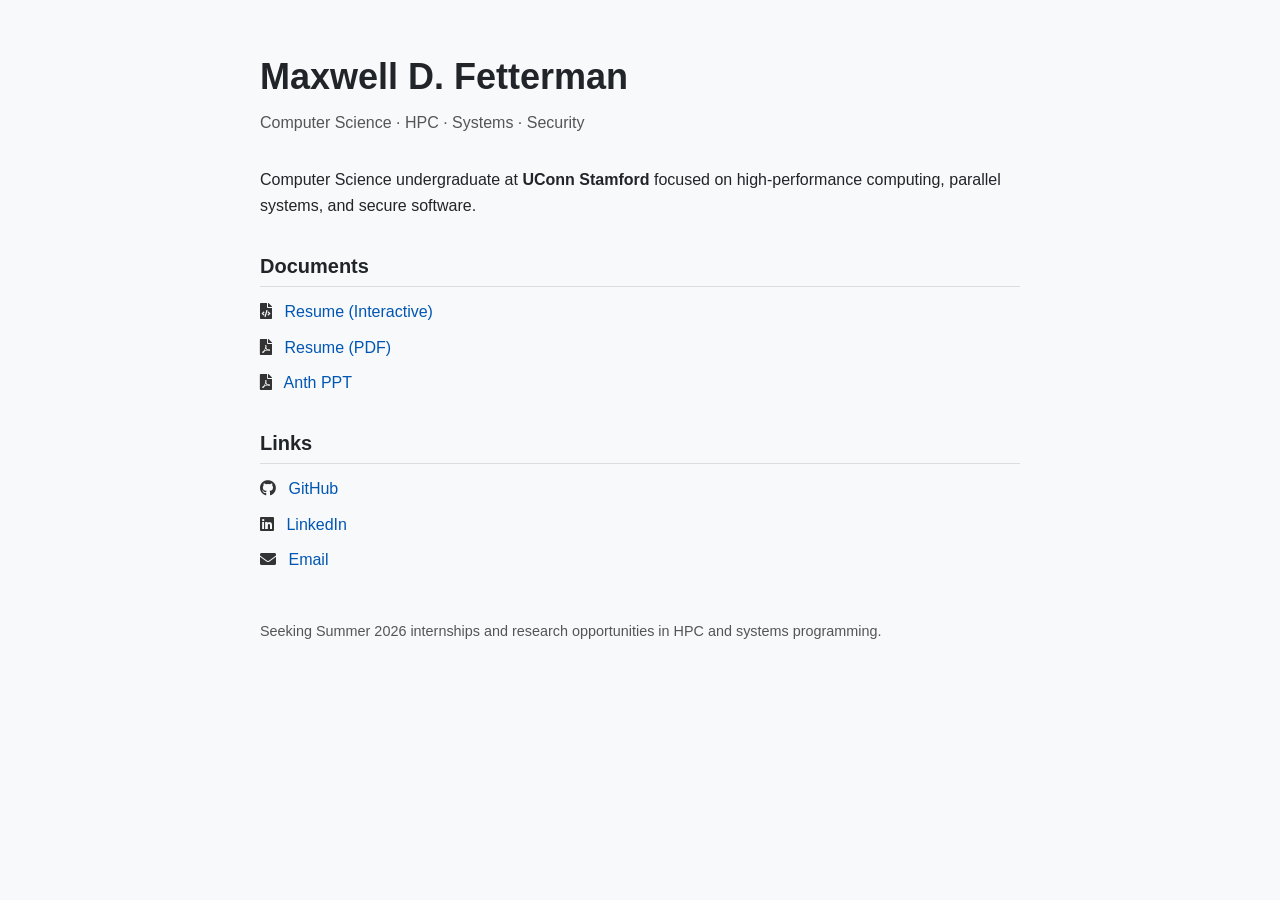
<file: index.html>
<!DOCTYPE html>
<html lang="en">
<head>
  <meta charset="utf-8">
  <title>Maxwell Fetterman | CS · HPC · Systems</title>
  <meta name="viewport" content="width=device-width, initial-scale=1">

  <!-- Font Awesome (icons) -->
  <link rel="stylesheet"
        href="https://cdn.jsdelivr.net/npm/@fortawesome/fontawesome-free@5.15.4/css/all.min.css"
        integrity="sha256-mUZM63G8m73Mcidfrv5E+Y61y7a12O5mW4ezU3bxqW4="
        crossorigin="anonymous">

  <!-- Site CSS -->
  <link rel="stylesheet" href="css/style.css">
</head>

<body>
  <main class="container">

    <header>
      <h1>Maxwell D. Fetterman</h1>
      <p class="subtitle">Computer Science · HPC · Systems · Security</p>
    </header>

    <section class="about">
      <p>
        Computer Science undergraduate at <strong>UConn Stamford</strong>
        focused on high-performance computing, parallel systems, and secure software.
      </p>
    </section>

    <section class="links">
      <h2>Documents</h2>
      <ul>
        <li>
          <i class="fas fa-file-code"></i>
          <a href="indexes/maxwell_fetterman_resume.html">Resume (Interactive)</a>
        </li>
        <li>
          <i class="fas fa-file-pdf"></i>
          <a href="assets/Maxwell_Fetterman_Resume_2025_Technical_Internship.pdf">Resume (PDF)</a>
        </li>
        <li>
          <i class="fas fa-file-pdf"></i>
          <a href="assets/anth_ppt.pdf">Anth PPT</a>
        </li>
      </ul>
    </section>

    <section class="links">
      <h2>Links</h2>
      <ul>
        <li>
          <i class="fab fa-github"></i>
          <a href="https://github.com/MFetD">GitHub</a>
        </li>
        <li>
          <i class="fab fa-linkedin"></i>
          <a href="https://linkedin.com/in/maxwell-fetterman">LinkedIn</a>
        </li>
        <li>
          <i class="fas fa-envelope"></i>
          <a href="mailto:maxwell.fetterman@gmail.com">Email</a>
        </li>
      </ul>
    </section>

    <footer>
      <p>
        Seeking Summer 2026 internships and research opportunities in HPC and systems programming.
      </p>
    </footer>

  </main>
</body>
</html>
</file>
<file: css/style.css>
/* Reset */
* {
  box-sizing: border-box;
  margin: 0;
  padding: 0;
}

/* Base */
body {
  font-family: -apple-system, BlinkMacSystemFont, "Segoe UI", Roboto, Arial, sans-serif;
  background: #f8f9fa;
  color: #212529;
  line-height: 1.6;
}

.container {
  max-width: 800px;
  margin: 3rem auto;
  padding: 0 1.25rem;
}

/* Header */
header {
  margin-bottom: 2rem;
}

h1 {
  font-size: 2.25rem;
  font-weight: 600;
}

.subtitle {
  color: #555;
  margin-top: 0.25rem;
}

/* Sections */
section {
  margin-bottom: 2rem;
}

h2 {
  font-size: 1.25rem;
  margin-bottom: 0.75rem;
  border-bottom: 1px solid #ddd;
  padding-bottom: 0.25rem;
}

/* Lists */
ul {
  list-style: none;
}

li {
  margin-bottom: 0.6rem;
}

i {
  margin-right: 0.5rem;
  color: #333;
}

a {
  color: #0056b3;
  text-decoration: none;
}

a:hover {
  text-decoration: underline;
}

/* Footer */
footer {
  margin-top: 3rem;
  font-size: 0.9rem;
  color: #555;
}
</file>
